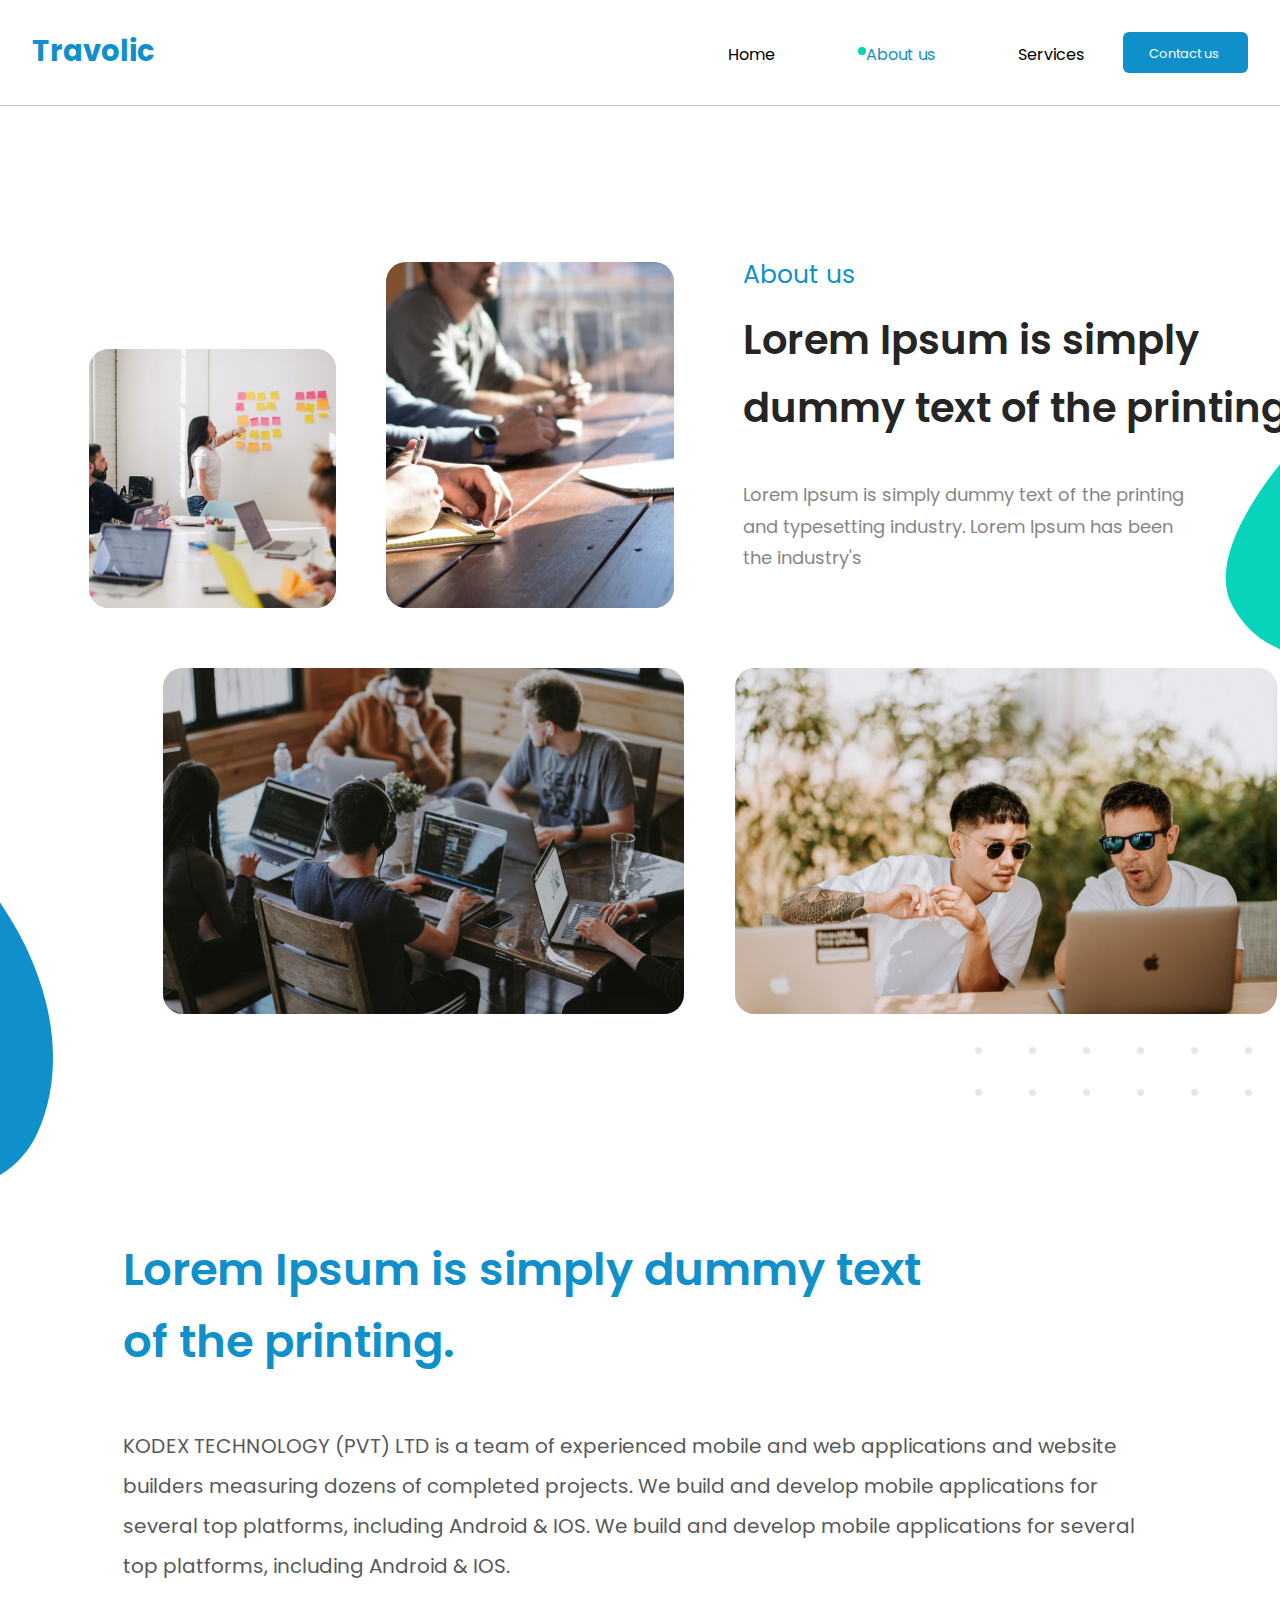
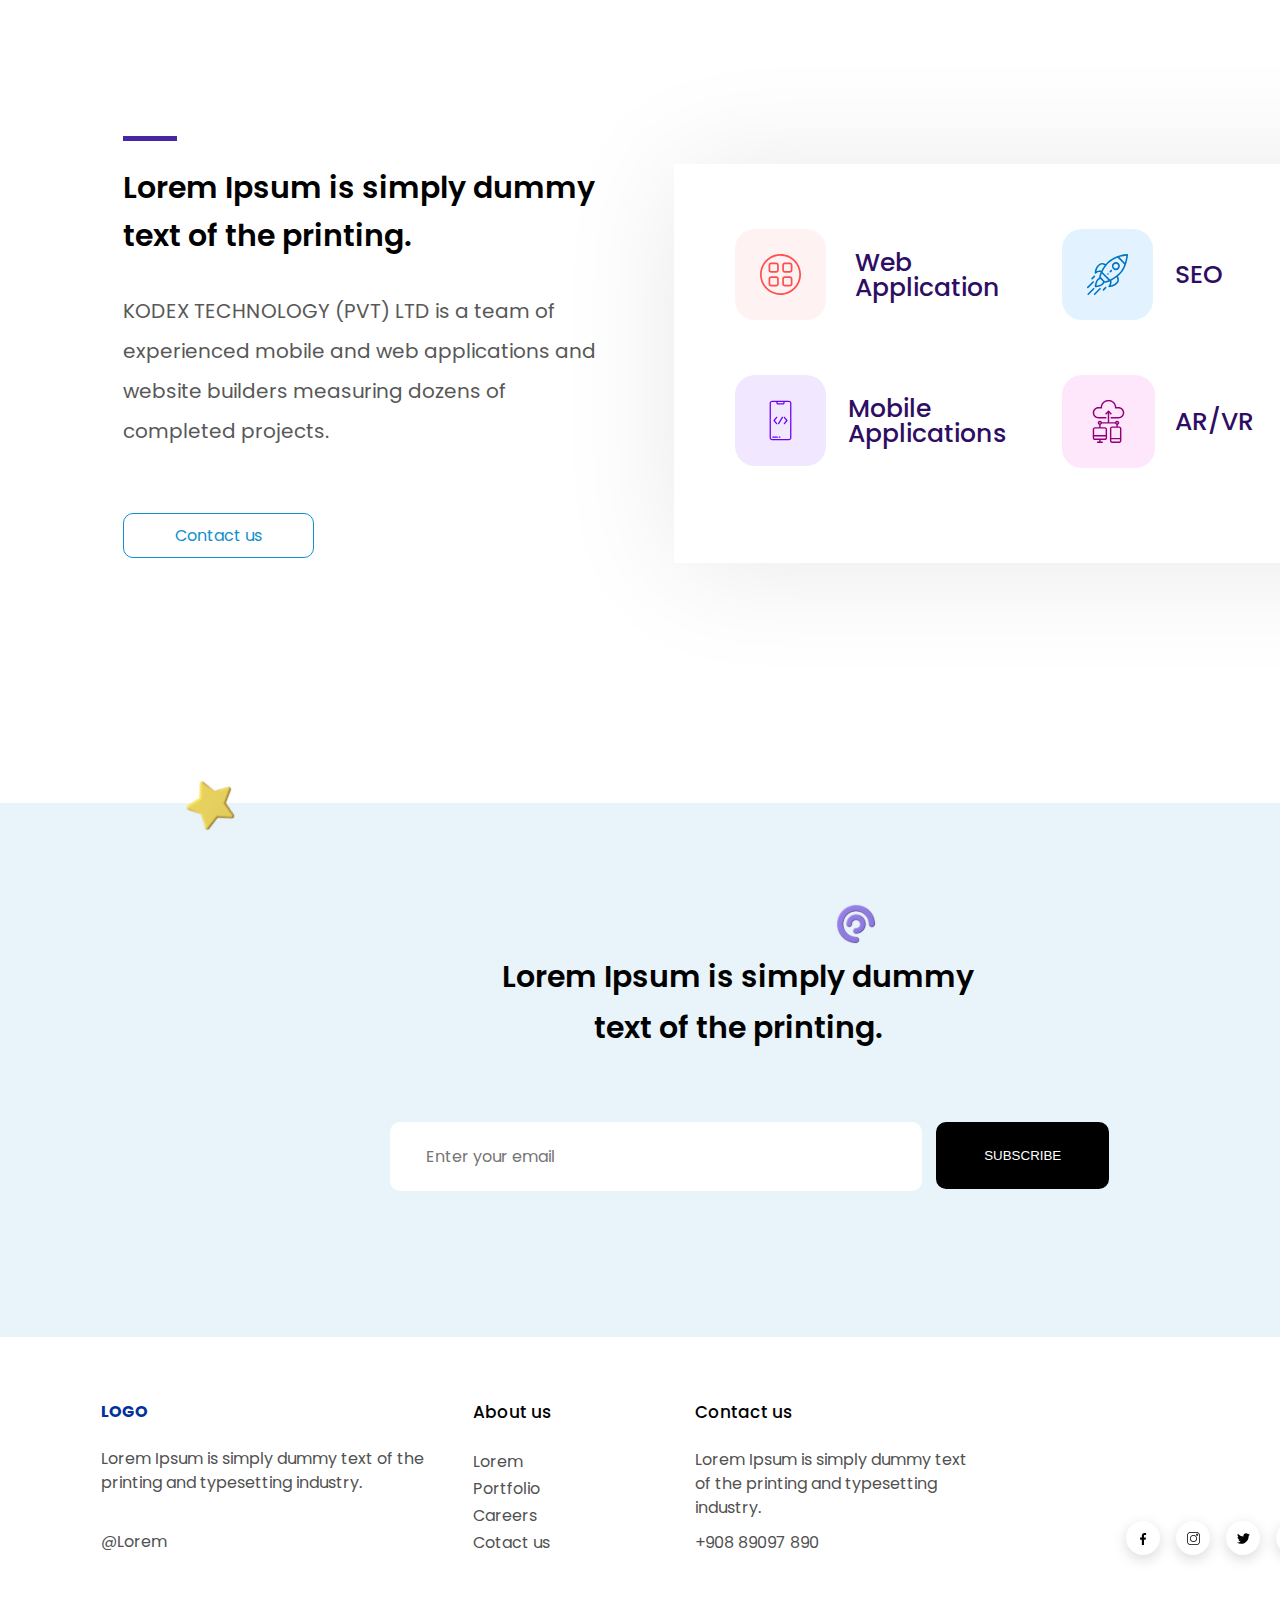
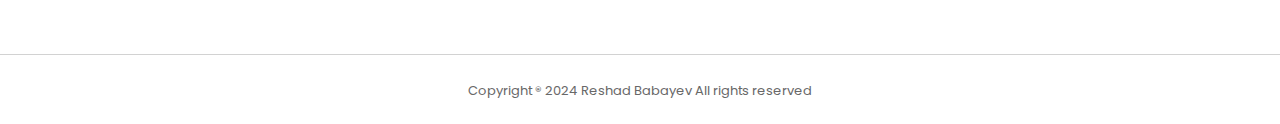
<file: about.html>
<!DOCTYPE html>
<html lang="en">
  <head>
    <meta charset="UTF-8" />
    <meta name="viewport" content="width=device-width, initial-scale=1.0" />
    <link rel="stylesheet" href="./assets/css/reset.css">
    <link rel="stylesheet" href="./assets/css/root.css">
    <link
      href="https://fonts.googleapis.com/css2?family=Poppins:ital,wght@0,100;0,200;0,300;0,400;0,500;0,600;0,700;0,800;0,900;1,100;1,200;1,300;1,400;1,500;1,600;1,700;1,800;1,900&display=swap"
      rel="stylesheet"
    />
    <link rel="stylesheet" href="./assets/css/aboutus.css">
    <title>About us</title>
  </head>
  <body>
    <header>
        <nav class="nav_bar">         
            <h1>Travolic</h1>  
            <ul class="nav_list">
                <li><a href="./index.html">Home</a></li>
                <li><a class="active" href="./about.html">About us</a></li>
                <li><a href="./services.html">Services</a></li>
            </ul>            
            <a class="contact" href="./contact.html">Contact us</a>             
       </nav>
    </header>

    <main>
        <section>
            <div class="container_1">
          <div>
                <img src="./images2/img1.svg" alt="">
                <img src="./images2/img2.svg" alt="">
            </div>
            <div>
                <h2>About us</h2>
                <h3>Lorem Ipsum is simply dummy text of the printing. </h3>
                <h4>Lorem Ipsum is simply dummy text of the printing and typesetting industry. Lorem Ipsum has been the industry's</h4>
            </div>
            </div>
            <div class="container_2">
              <img src="./images2/img3.svg" alt="">
              <img src="./images2/img4.svg" alt="">
            </div>
            <div class="position">
              <img src="./images2/frame.svg" alt="">
              <img src="./images2/vectorleft.svg" alt="">
              <img src="./images2/vectorright.svg" alt="">
            </div>
        </section>

        <section class="section_2">
          <h5>Lorem Ipsum is simply dummy text of the printing. </h5>
          <h6>KODEX TECHNOLOGY (PVT) LTD is a team of experienced mobile and web applications and website builders measuring dozens of completed projects. We build and develop mobile applications for several top platforms, including Android  & IOS. We build and develop mobile applications for several top platforms, including Android  & IOS. </h6>
        </section>

        <section class="section_3">
          <div class="line_container">
           <p>Lorem Ipsum is simply dummy text of the printing. </p>
           <p>KODEX TECHNOLOGY (PVT) LTD is a team of experienced mobile and web applications and website builders measuring dozens of completed projects.</p>
           <button>Contact us</button>
           <img class="line" src="./images2/section3/line.svg" alt="">
          </div>
          <div class="applications">
            <div class="apps_left">
            <div>
              <img style="background-color: #FFF2F2;" src="./images2/section3/app.svg" alt="">
              <p>Web Application</p>
            </div>

            <div>
              <img style="background-color: #F1E8FF; padding: 25px 34px;" src="./images2/section3/mobileapp.svg" alt="">
              <p>Mobile Applications</p>
            </div>
            </div>

            <div class="apps_right">
            <div>
              <img style="background-color: #E2F3FF;" src="./images2/section3/startup.svg" alt="">
              <p>SEO</p>
            </div>

            <div>
              <img style="background-color: #FFE7FB;" src="./images2/section3/cloud.svg" alt="">
              <p>AR/VR</p>
            </div>
            </div>
          </div>
        </section>

        <section class="section_4">
           
          <div class="textarea">
           <div>
               <p>Lorem Ipsum is simply dummy text of the printing. </p>
           </div>
           <div class="flex">
               
               <input placeholder="Enter your email" type="text">
               <button>SUBSCRIBE</button>

           </div>
       </div>
       <div class="star_pai">
           <img src="./images/section_9/star.svg" alt="">
           <img src="./images/section_9/pai_chart.svg" alt="">
       </div>
       </section>

    </main>

    <footer>
      <section class="section_5">

        <div class="last_text">
            <div class="cover1">
                <p>LOGO</p>
                <p>Lorem Ipsum is simply dummy text of the printing and typesetting industry. </p>
                <p>@Lorem</p>
            </div>
            <div class="cover2">
                <p>About us</p>
                <ul>
                    <li>Lorem</li>
                    <li>Portfolio</li>
                    <li>Careers</li>
                    <li>Cotact us</li>
                </ul>
            </div>
            <div class="cover3">
                <p>Contact us</p>
                <p>Lorem Ipsum is simply dummy text of the printing and typesetting industry. </p>
                <p>+908 89097 890</p>
            </div>
            <div class="logos">
                 <div class="socials">
                    <img src="./images/section_10/face.svg" alt="">
                </div>
                <div class="socials">   
                <img src="./images/section_10/insta.svg" alt="">
            </div>
            <div class="socials">
                    <img src="./images/section_10/twit.svg" alt="">
                </div>
                <div class="socials">
                    <img src="./images/section_10/link.svg" alt="">
                </div>
                </div>
            </div>
        </div>

    </section>

    <section class="copyright">
        <p>Copyright ® 2024 Reshad Babayev All rights reserved</p>
    </section>

    </footer>

  </body>
</html>
</file>
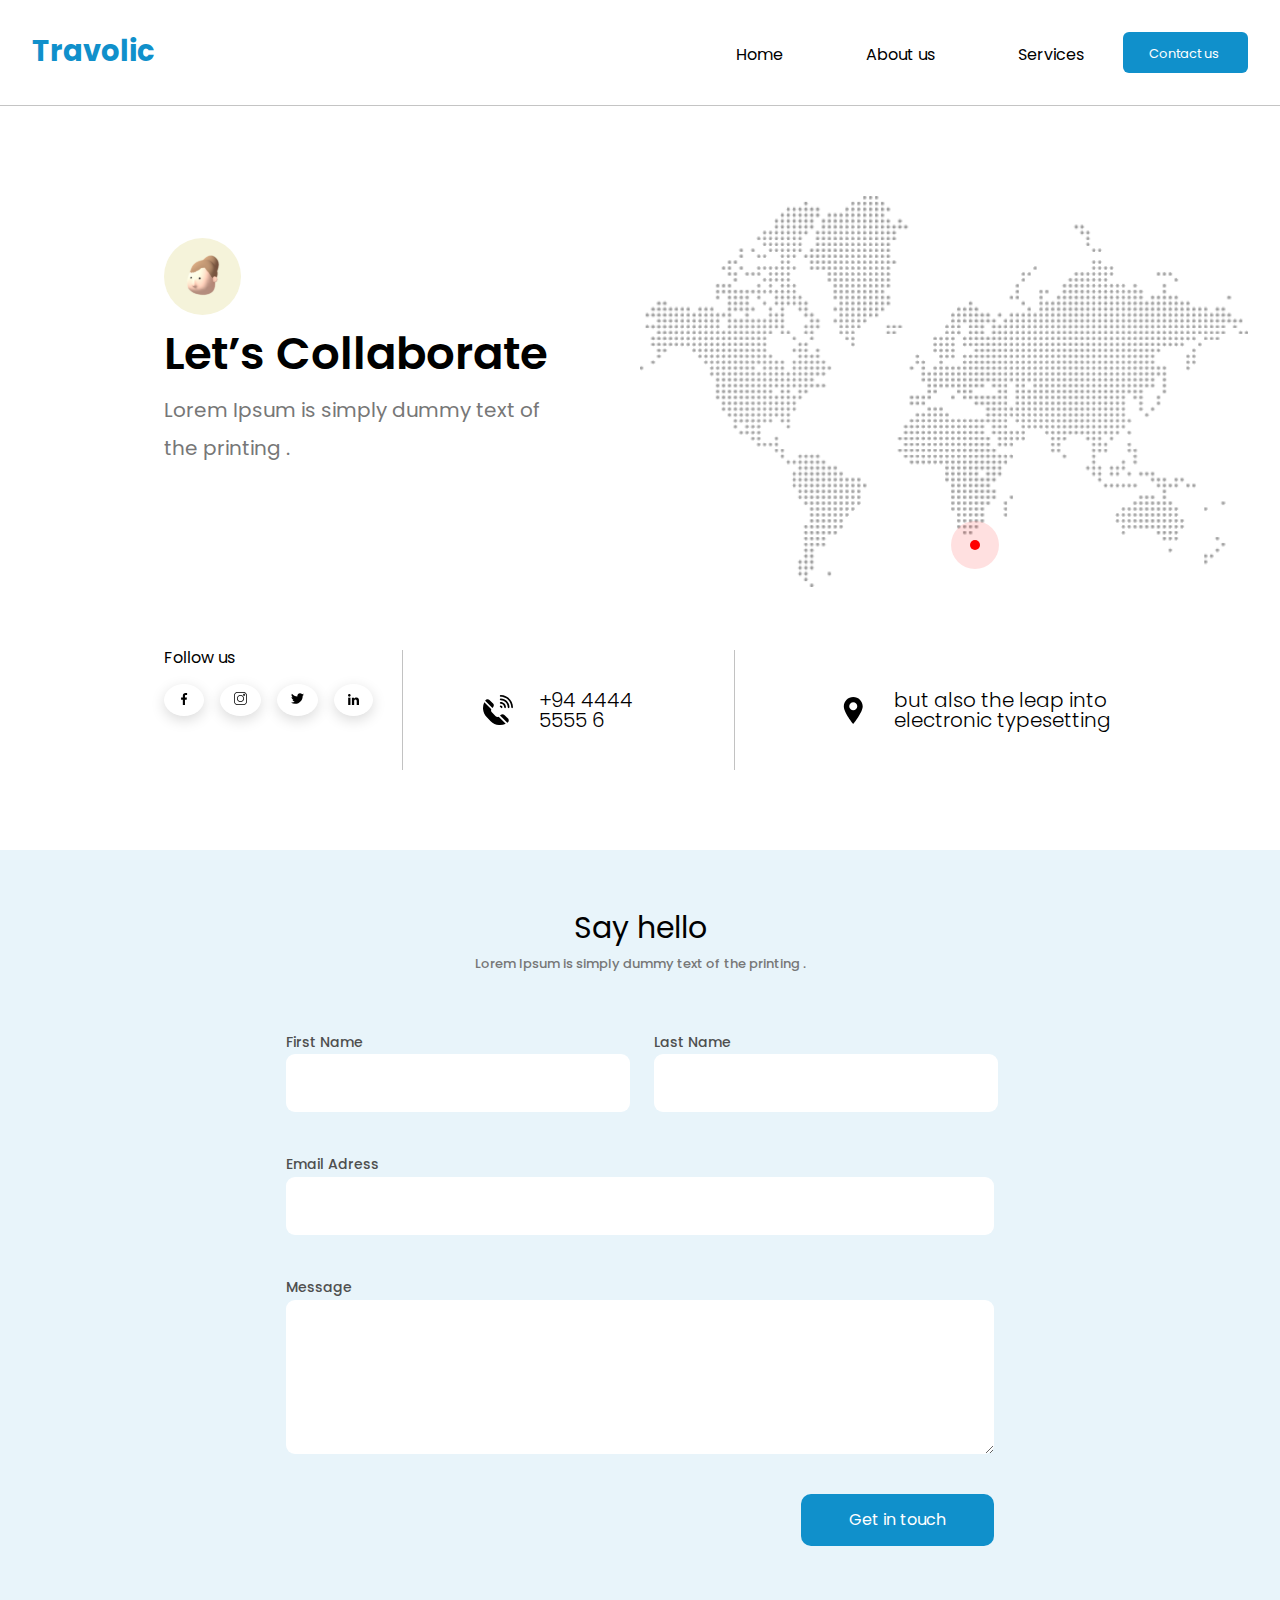
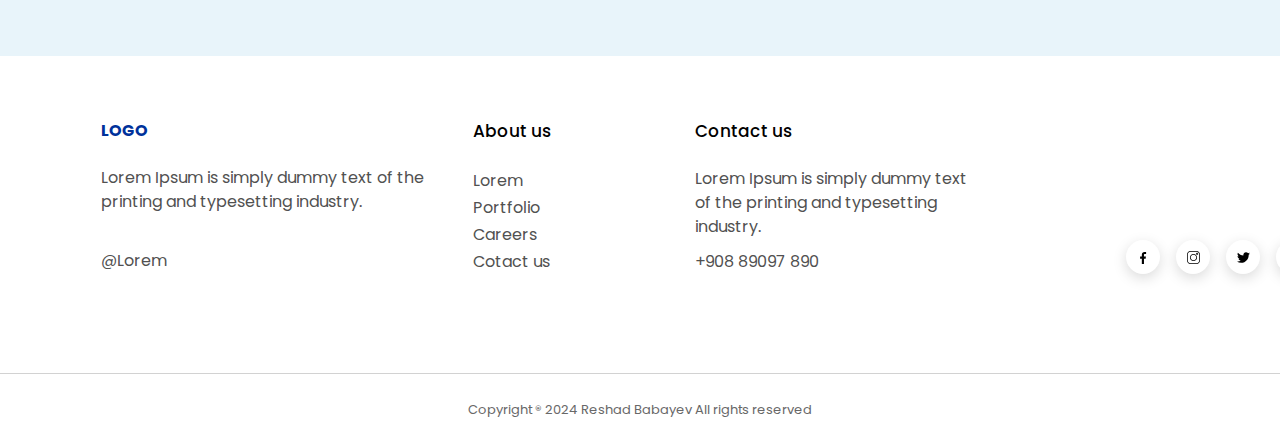
<file: contact.html>
<!DOCTYPE html>
<html lang="en">
<head>
    <meta charset="UTF-8">
    <meta name="viewport" content="width=device-width, initial-scale=1.0">
    <link rel="stylesheet" href="./assets/css/reset.css">
    <link rel="stylesheet" href="./assets/css/root.css">
    <link
    href="https://fonts.googleapis.com/css2?family=Poppins:ital,wght@0,100;0,200;0,300;0,400;0,500;0,600;0,700;0,800;0,900;1,100;1,200;1,300;1,400;1,500;1,600;1,700;1,800;1,900&display=swap"
    rel="stylesheet"
  />
  <link rel="stylesheet" href="./assets/css/contact.css">
    <title>Contact us</title>
</head>
<body>
    <header>
        <nav class="nav_bar">         
            <h1>Travolic</h1>  
            <ul class="nav_list">
                <li><a href="./index.html">Home</a></li>
                <li><a href="./about.html">About us</a></li>
                <li><a href="./services.html">Services</a></li>
            </ul>            
            <a class="contact" href="./contact.html">Contact us</a>             
       </nav>
    </header>
    <main>
        <section class="hero_section">
            <div class="hero_left">
              <img src="./images4/beverly.svg" alt="beverly" />
              <h2>Let’s Collaborate</h2>
              <p>Lorem Ipsum is simply dummy text of the printing .</p>
            </div>
            <div class="hero_right">
              <img src="./images4/map.svg" alt="map" />
            </div>
          </section>
    
          <section class="info_section">
            <div class="info_social">
              <p>Follow us</p>
    
              <div class="socials">
                <div class="socialDiv">
                  <img src="./images4/face1.svg" alt="facebook" />
                </div>
    
                <div class="socialDiv">
                  <img src="./images4/insta1.svg" alt="instagram" />
                </div>
    
                <div class="socialDiv">
                  <img src="./images4/twit1.svg" alt="twitter" />
                </div>
    
                <div class="socialDiv">
                  <img src="./images4/link1.svg" alt="linkedin" />
                </div>
              </div>
            </div>
    
            <div class="info_phone">
              <img src="./images4/phoe.svg" alt="phoneIcon" />
              <p>+94 4444 5555 6</p>
            </div>
    
            <div class="info_location">
              <img src="./images4/gps.svg" alt="gpsIcon" />
              <p>but also the leap into electronic typesetting</p>
            </div>
          </section>
    
          <section class="form_section">
            <div class="form_title">
              <h3>Say hello</h3>
              <p>Lorem Ipsum is simply dummy text of the printing .</p>
            </div>
    
            <form class="form_contact">
              <div class="form_first">
                <div>
                  <label for="">First Name</label>
                  <input type="text" />
                </div>
                <div>
                  <label for="">Last Name</label>
                  <input type="text" />
                </div>
              </div>
    
              <div class="form_second">
                <label for="">Email Adress</label>
                <input type="email" />
              </div>
    
              <div class="form_third">
                <label for="">Message</label>
                <textarea name="" rows="10" id=""></textarea>
              </div>
              <button>Get in touch</button>
            </form>
          </section>
             </main>
    <footer>
        <section class="section_1">

            <div class="last_text">
                <div class="cover1">
                    <p>LOGO</p>
                    <p>Lorem Ipsum is simply dummy text of the printing and typesetting industry. </p>
                    <p>@Lorem</p>
                </div>
                <div class="cover2">
                    <p>About us</p>
                    <ul>
                        <li>Lorem</li>
                        <li>Portfolio</li>
                        <li>Careers</li>
                        <li>Cotact us</li>
                    </ul>
                </div>
                <div class="cover3">
                    <p>Contact us</p>
                    <p>Lorem Ipsum is simply dummy text of the printing and typesetting industry. </p>
                    <p>+908 89097 890</p>
                </div>
                <div class="logos">
                     <div class="social">
                        <img src="./images/section_10/face.svg" alt="">
                    </div>
                    <div class="social">   
                    <img src="./images/section_10/insta.svg" alt="">
                </div>
                <div class="social">
                        <img src="./images/section_10/twit.svg" alt="">
                    </div>
                    <div class="social">
                        <img src="./images/section_10/link.svg" alt="">
                    </div>
                    </div>
                </div>
            </div>

        </section>

        <section class="copyright">
            <p>Copyright ® 2024 Reshad Babayev All rights reserved</p>
        </section>

    </footer>
</body>
</html>
</file>
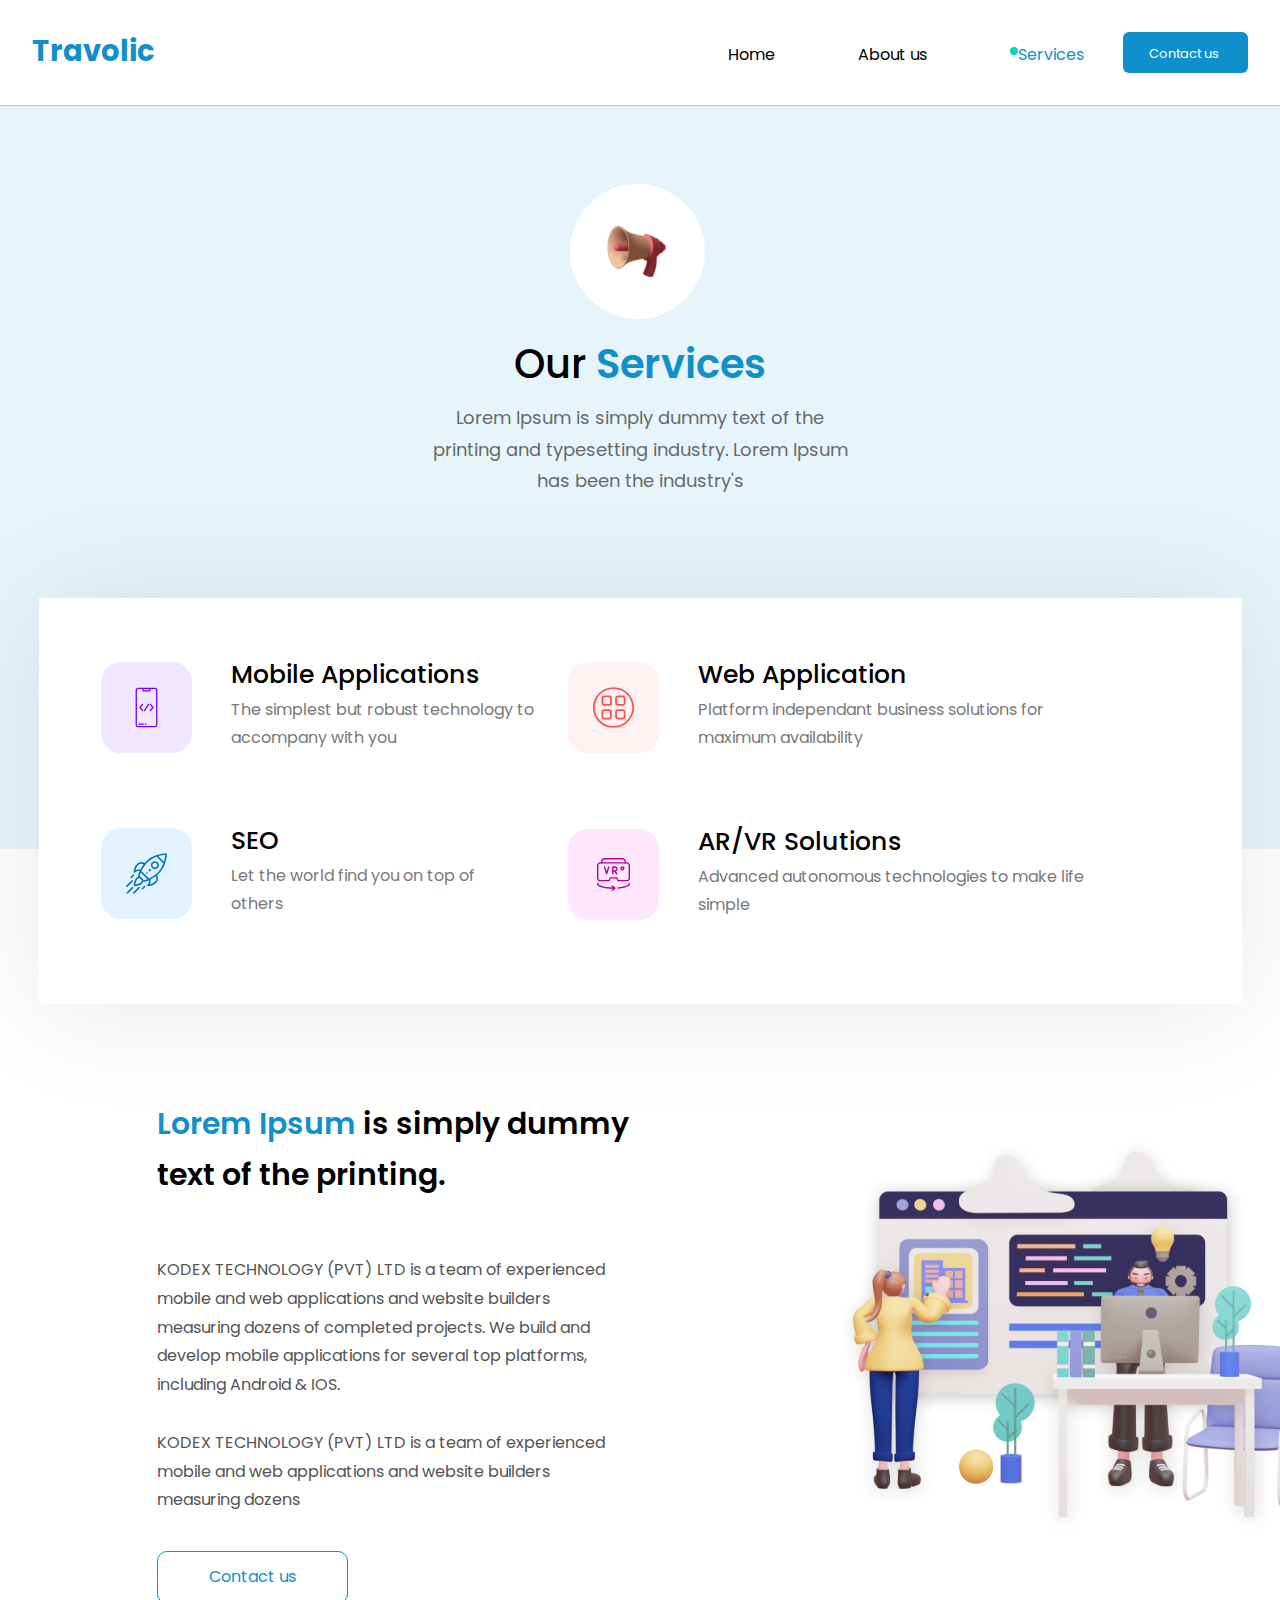
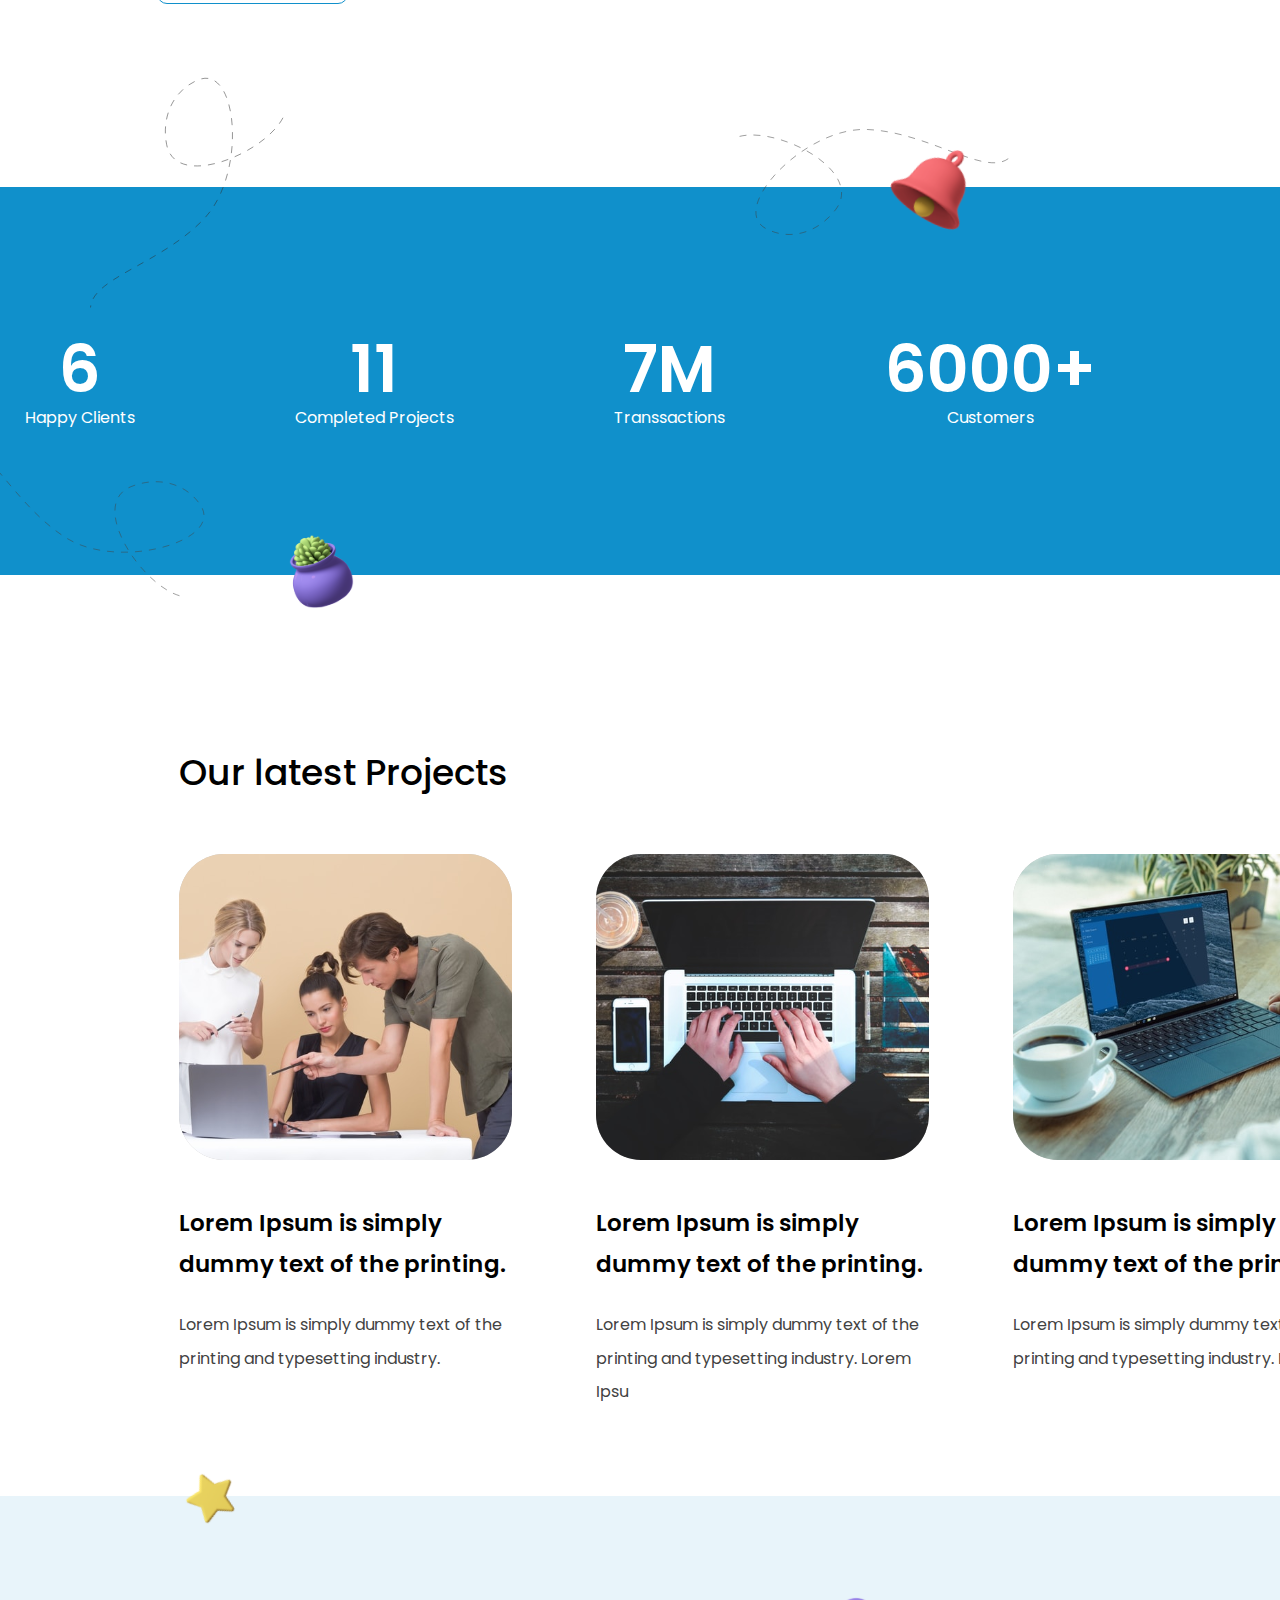
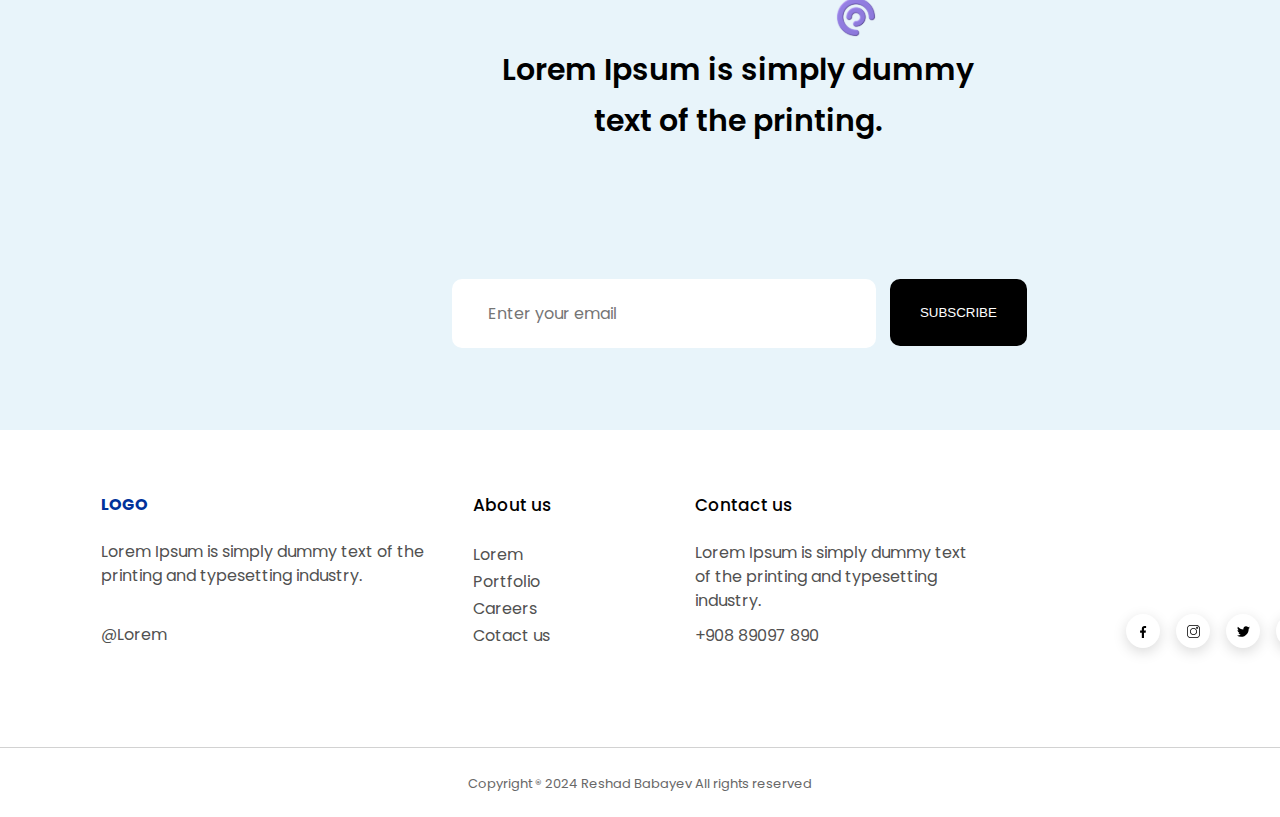
<file: services.html>
<!DOCTYPE html>
<html lang="en">
<head>
    <meta charset="UTF-8">
    <meta name="viewport" content="width=device-width, initial-scale=1.0">
    <link rel="stylesheet" href="./assets/css/reset.css">
    <link rel="stylesheet" href="./assets/css/root.css">
    <link
    href="https://fonts.googleapis.com/css2?family=Poppins:ital,wght@0,100;0,200;0,300;0,400;0,500;0,600;0,700;0,800;0,900;1,100;1,200;1,300;1,400;1,500;1,600;1,700;1,800;1,900&display=swap"
    rel="stylesheet"
  />
  <link rel="stylesheet" href="./assets/css/services.css">
    <title>Services</title>
</head>
<body>
    <header>
        <header>
            <nav class="nav_bar">         
                 <h1>Travolic</h1>  
                 <ul class="nav_list">
                     <li><a href="./index.html">Home</a></li>
                     <li><a href="./about.html">About us</a></li>
                     <li><a class="active" href="./services.html">Services</a></li>
                 </ul>            
                 <a class="contact" href="./contact.html">Contact us</a>             
            </nav>
    </header>
    <main>
        <section class="hero_section">
            <div class="speaker">
                <img src="./images3/speaker.svg" alt="">
                <h2>Our <span>Services</span></h2>
                <p>Lorem Ipsum is simply dummy text of the printing and typesetting industry. Lorem Ipsum has been the industry's</p>
            </div>
            <div class="applications">
                <div class="flex">
                    <div>
                    <div class="box_1">
                        <img src="./images3/section1/mobapp.svg" alt="">
                        <ul class="ul">
                            <li>Mobile Applications</li>
                            <li style="width: 323px;">The simplest but robust technology to accompany with you</li>
                        </ul>
                    </div>

                    <div class="box_2">
                        <img src="./images3/section1/seo.svg" alt="">
                        <ul class="ul">
                            <li>SEO</li>
                            <li style="width: 283px;">Let the world find you on top of others
                            </li>
                        </ul>
                    </div>
                    </div>

                    <div>
                        <div class="box_3">
                            <img src="./images3/section1/webapp.svg" alt="">
                            <ul class="ul">
                                <li>Web Application</li>
                                <li style="width: 350px;">Platform independant business solutions for maximum availability</li>
                            </ul>
                        </div>
    
                        <div class="box_4">
                            <img src="./images3/section1/solutions.svg" alt="">
                            <ul class="ul">
                                <li>AR/VR Solutions</li>
                                <li style="width: 386px;">Advanced autonomous technologies to make life simple</li>
                            </ul>
                        </div>
                        </div>

                </div>
            </div>
        </section>

        <section class="section_2">
            <div class="text_box">
                <h3><span style="color: #1090CB;">Lorem Ipsum</span> is simply dummy text of the printing. </h3>
                <p>KODEX TECHNOLOGY (PVT) LTD is a team of experienced mobile and web applications and website builders measuring dozens of completed projects. We build and develop mobile applications for several top platforms, including Android  & IOS. 
                    <br><br>KODEX TECHNOLOGY (PVT) LTD is a team of experienced mobile and web applications and website builders measuring dozens </p>
                <button>Contact us</button>
            </div>
            <div class="image">
                <img width="780px" src="./images3/section2/3d.svg" alt="">
            </div>
        </section>

        <section class="section_3">
            
                <ul>
                    <li>6</li>
                    <li>Happy Clients</li>
                </ul>
                <ul>
                    <li>11</li>
                    <li>Completed Projects</li>
                </ul>
                <ul>
                    <li>7M</li>
                    <li>Transsactions</li>
                </ul>
                <ul>
                    <li>6000+</li>
                    <li>Customers</li>
                </ul>

                <div class="position">
                    <img src="./images3/section3/up.svg" alt="">
                    <img src="./images3/section3/down.svg" alt="">
                    <img src="./images3/section3/topright.svg" alt="">
                    <img src="./images3/section3/bell.svg" alt="">
                    <img src="./images3/section3/pot.svg" alt="">
                </div>
            
        </section>

        <section class="section_4">
            <h4>Our latest Projects</h4>
            <div class="lcr">
                <div>
                    <img src="./images3/section4/left.svg" alt="">
                    <ul>
                        <li>Lorem Ipsum is simply dummy text of the printing.</li>
                        <li>Lorem Ipsum is simply dummy text of the printing and typesetting industry. </li>
                    </ul>
                </div>
                <div>
                    <img src="./images3/section4/center.svg" alt="">
                    <ul>
                        <li>Lorem Ipsum is simply dummy text of the printing.</li>
                        <li>Lorem Ipsum is simply dummy text of the printing and typesetting industry. Lorem Ipsu</li>
                    </ul>
                </div>
                <div>
                    <img src="./images3/section4/right.svg" alt="">
                    <ul>
                        <li>Lorem Ipsum is simply dummy text of the printing.</li>
                        <li>Lorem Ipsum is simply dummy text of the printing and typesetting industry. Lorem </li>
                    </ul>
                </div>
            </div>
        </section>
        <section class="section_5">
           
            <div class="textarea">
             <div>
                 <p>Lorem Ipsum is simply dummy text of the printing. </p>
             </div>
             <div class="flex">
                 
                 <input placeholder="Enter your email" type="text">
                 <button>SUBSCRIBE</button>
  
             </div>
         </div>
         <div class="star_pai">
             <img src="./images/section_9/star.svg" alt="">
             <img src="./images/section_9/pai_chart.svg" alt="">
         </div>
         </section>

    </main>
    <footer>
        <section class="section_6">

            <div class="last_text">
                <div class="cover1">
                    <p>LOGO</p>
                    <p>Lorem Ipsum is simply dummy text of the printing and typesetting industry. </p>
                    <p>@Lorem</p>
                </div>
                <div class="cover2">
                    <p>About us</p>
                    <ul>
                        <li>Lorem</li>
                        <li>Portfolio</li>
                        <li>Careers</li>
                        <li>Cotact us</li>
                    </ul>
                </div>
                <div class="cover3">
                    <p>Contact us</p>
                    <p>Lorem Ipsum is simply dummy text of the printing and typesetting industry. </p>
                    <p>+908 89097 890</p>
                </div>
                <div class="logos">
                     <div class="socials">
                        <img src="./images/section_10/face.svg" alt="">
                    </div>
                    <div class="socials">   
                    <img src="./images/section_10/insta.svg" alt="">
                </div>
                <div class="socials">
                        <img src="./images/section_10/twit.svg" alt="">
                    </div>
                    <div class="socials">
                        <img src="./images/section_10/link.svg" alt="">
                    </div>
                    </div>
                </div>
            </div>
    
        </section>
    
        <section class="copyright">
            <p>Copyright ® 2024 Reshad Babayev All rights reserved</p>
        </section>
    
    </footer>
    
</body>
</html>
</file>
<file: assets/css/root.css>
:root {
    --fontFamily: Poppins, sans-serif;
    --fontColor: #1090CB;
    
}
</file>
<file: assets/css/aboutus.css>
* {
  /* width */
  ::-webkit-scrollbar {
    width: 15px;
  }

  /* Track */
  ::-webkit-scrollbar-track {
    background: #f1f1f1;
  }

  /* Handle */
  ::-webkit-scrollbar-thumb {
    background: #1090cb;
  }

  text-decoration: none;
}

.nav_bar {
  display: flex;
  justify-content: space-between;
  padding: 32px;
  border-bottom: 0.7px solid #c4c4c4;
}

.nav_bar ul {
  display: flex;
  gap: 83px;
  width: 890px;
  justify-content: end;
  margin-top: 15px;
}

.nav_bar h1 {
  font-size: 29px;
  font-weight: 700;
  font-family: Poppins, sans-serif;
  color: #1090cb;
  margin-top: 5px;
}

.nav_bar ul a {
  text-decoration: none;
  color: #000;
  font-family: var(--fontFamily);
  font-size: 16px;
  font-weight: 400;
}

.active {
  color: #1090cb !important;
  display: flex;
}

.active::before {
  content: "";
  width: 8px;
  height: 8px;
  border-radius: 50%;
  background-color: #08d3bb;
}

.contact {
  text-decoration: none;
  background-color: var(--fontColor);
  border: none;
  width: 125px;
  height: 41px;
  border-radius: 6px;
  padding: 15px 26px;
  color: #fff;
  font-size: 13px;
  font-weight: 400;
  font-family: var(--fontFamily);
  transition: all 0.3s;
}

.contact:hover {
  transform: scale(0.9);
}

/*! section_1 */

.container_1 {
  display: flex;
  gap: 69px;
  padding: 156px 132px 60px 89px;
}

.container_1 :nth-child(1) {
  display: flex;
  align-items: flex-end;
  gap: 50px;
}

.container_1 h2 {
  color: #1090cb;
  font-family: Poppins, sans-serif;
  font-weight: 400;
  font-size: 25px;
}

.container_1 h3 {
  width: 565px;
  color: #252525;
  font-family: Poppins, sans-serif;
  font-weight: 600;
  font-size: 40px;
  line-height: 68px;
  margin-top: 19px;
  margin-bottom: 37px;
}

.container_1 h4 {
  width: 463px;
  color: #868686;
  font-family: Poppins, sans-serif;
  font-weight: 400;
  font-size: 18px;
  line-height: 31.5px;
}

.container_2 {
  display: flex;
  gap: 51px;
  padding: 0px 163px 220px;
  position: relative;
}

.position :nth-child(1) {
  position: absolute;
  top: 795px;
  left: 975px;
  z-index: -1;
}

.position :nth-child(2) {
  position: absolute;
  top: 664px;
}

.position :nth-child(3) {
  position: absolute;
  top: 259px;
  right: 0px;
}

/** section_2 */

.section_2 {
  display: flex;
  flex-direction: column;
  gap: 48px;
  padding: 0px 303px 178px 123px;
}

.section_2 h5 {
  width: 807px;
  font-family: Poppins, sans-serif;
  font-weight: 600;
  font-size: 45px;
  line-height: 72px;
  color: #1090cb;
}

.section_2 h6 {
  width: 1014px;
  font-family: Poppins, sans-serif;
  font-weight: 400;
  font-size: 20px;
  line-height: 40px;
  color: #585858;
}

/*^ section_3 */

.section_3 {
  display: flex;
  gap: 52px;
  padding: 0px 0px 153px 123px;
  position: relative;
}

.line_container :nth-child(1) {
  width: 499px;
  font-family: Poppins, sans-serif;
  font-weight: 600;
  font-size: 30px;
  line-height: 48px;
}

.line_container :nth-child(2) {
  width: 487px;
  font-family: Poppins, sans-serif;
  font-weight: 400;
  font-size: 20px;
  line-height: 40px;
  color: #585858;
  margin-top: 31px;
  margin-bottom: 62px;
}

.line_container button {
  background-color: #fff;
  border: 1px solid #1090cb;
  border-radius: 10px;
  padding: 9px 51px;
  color: #1090cb;
  font-size: 16px;
  font-weight: 400;
  font-family: Poppins, sans-serif;
}

.applications {
  display: flex;
  box-shadow: 0px 4px 114px 0px #00000017;
  padding: 65px 177px 95px 61px;

  gap: 56px;
}

.applications p {
  color: #2e0d64;
  font-size: 25px;
  font-weight: 500;
  font-family: Poppins, sans-serif;
}

.apps_left :nth-child(1) {
  display: flex;
  align-items: center;
  gap: 29px;
}
.apps_left :nth-child(2) {
  display: flex;
  align-items: center;
  gap: 22px;
}

.apps_right :nth-child(1) {
  display: flex;
  align-items: center;
  gap: 22px;
}
.apps_right :nth-child(2) {
  display: flex;
  align-items: center;
  gap: 20px;
}

.applications img {
  padding: 25px;
  border-radius: 20px;
}

.apps_left {
  display: flex;
  flex-direction: column;
  gap: 55px;
}

.apps_right {
  display: flex;
  flex-direction: column;
  gap: 55px;
}

.line {
  position: absolute;
  left: 123px;
  top: -28px;
}

/** section_4 */

.section_4 {
  width: 100%;
  height: 534px;
  margin-top: 87px;
  background-color: #e8f4fa;
  position: relative;
}

.section_4 p {
  font-size: 30px;
  font-family: Poppins, sans-serif;
  font-weight: 600;
  text-align: center;
  width: 516px;
  height: 91px;
  line-height: 51px;
  margin-left: 90px;
}
.section_4 input {
  width: 496px;
  height: 67px;
  border: none;
  border-radius: 10px;
  font-size: 16px;
  font-family: Poppins, sans-serif;
  font-weight: 400;
  padding-left: 36px;
}

.section_4 button {
  background-color: #000;
  border-radius: 10px;
  width: 173px;
  height: 67px;
  color: #fff;
  cursor: pointer;
  border: none;
}

.flex {
  display: flex;
  gap: 14px;
}

.textarea {
  width: 719px;
  height: 238px;
  margin-left: 390px;
  display: flex;
  flex-direction: column;
  gap: 80px;
  padding-top: 148px;
}

.star_pai :nth-child(1) {
  position: absolute;
  left: 167px;
  bottom: 490.4px;
}

.star_pai :nth-child(2) {
  position: absolute;
  right: 397px;
  bottom: 386px;
}

/** section_5 */

.section_5 {
  width: 100%;
  height: 168px;
  margin-top: 67px;
}

.last_text {
  display: flex;
  width: 1219px;
  height: 161px;
  margin-left: 101px;
}

.cover1 :nth-child(1) {
  font-size: 16px;
  font-family: Poppins, sans-serif;
  font-weight: 700;
  color: #00329b;
  margin-bottom: 27px;
}

.cover1 :nth-child(2) {
  width: 372px;
  height: 58px;
  font-size: 16px;
  font-family: Poppins, sans-serif;
  font-weight: 400;
  line-height: 24px;
  color: #515151;
  margin-bottom: 25px;
}

.cover1 :nth-child(3) {
  font-size: 16px;
  font-family: Poppins, sans-serif;
  font-weight: 400;
  line-height: 24px;
  color: #515151;
}

.cover2 {
  margin: 0px 144px 0px 0px;
}

.cover2 p {
  font-size: 17px;
  font-family: Poppins, sans-serif;
  font-weight: 500;
  margin-bottom: 27px;
}

.cover2 ul {
  font-size: 16px;
  font-family: Poppins, sans-serif;
  font-weight: 400;
  color: #515151;
  line-height: 27px;
}

.cover3 :nth-child(1) {
  font-size: 17px;
  font-family: Poppins, sans-serif;
  font-weight: 500;
  margin-bottom: 27px;
}

.cover3 :nth-child(2) {
  width: 282px;
  height: 76px;
  font-size: 16px;
  font-family: Poppins, sans-serif;
  font-weight: 400;
  line-height: 24px;
  color: #515151;
  margin-bottom: 11px;
}

.cover3 :nth-child(3) {
  font-size: 16px;
  font-family: Poppins, sans-serif;
  font-weight: 400;
  color: #515151;
}

.logos {
  display: flex;
  gap: 16px;
  margin: 117px 0px 63px 149px;
}

.socials {
  background-color: #fff;
  box-shadow: 0px 4px 14px 0px #00000026;
  padding: 11px;
  border-radius: 99%;
  width: 34px;
  height: 34px;
  padding: 11px;
}

.copyright {
  font-size: 13px;
  font-family: Poppins, sans-serif;
  font-weight: 400;
  color: #686868;
  margin-top: 82px;
  padding-bottom: 27px;
  text-align: center;
  border-top: 0.8px solid #d2d2d2;
  padding-top: 29px;
}
</file>
<file: assets/css/contact.css>
* {
  /* width */
  ::-webkit-scrollbar {
    width: 15px;
  }

  /* Track */
  ::-webkit-scrollbar-track {
    background: #f1f1f1;
  }

  /* Handle */
  ::-webkit-scrollbar-thumb {
    background: #1090cb;
  }
}

.nav_bar {
  display: flex;
  justify-content: space-between;
  padding: 32px;
  border-bottom: 0.7px solid #c4c4c4;
}

.nav_bar ul {
  display: flex;
  gap: 83px;
  width: 890px;
  justify-content: end;
  margin-top: 15px;
}

.nav_bar h1 {
  font-size: 29px;
  font-weight: 700;
  font-family: Poppins, sans-serif;
  color: #1090cb;
  margin-top: 5px;
}

.nav_bar ul a {
  text-decoration: none;
  color: #000;
  font-family: var(--fontFamily);
  font-size: 16px;
  font-weight: 400;
}

.contact {
  text-decoration: none;
  background-color: var(--fontColor);
  border: none;
  width: 125px;
  height: 41px;
  border-radius: 6px;
  padding: 15px 26px;
  color: #fff;
  font-size: 13px;
  font-weight: 400;
  font-family: var(--fontFamily);
  transition: all 0.3s;
}

.contact:hover {
  transform: scale(0.9);
}

/* Main */

.hero_section {
  padding: 90px 164px 60px;
  display: flex;
  justify-content: center;
}

.hero_left {
  width: 50%;
  padding: 42px 0px;
  display: flex;
  flex-direction: column;
  gap: 16px;
}

.hero_left img {
  width: 77px;
  height: 77px;
}

.hero_left h2 {
  font-size: 45px;
  font-weight: 600;
  font-family: var(--fontFamily);
}

.hero_left p {
  font-size: 20px;
  font-weight: 400;
  font-family: var(--fontFamily);
  color: #777;
  width: 80%;
  line-height: 37.9px;
}

.hero_right {
  width: 50%;
}

/*^ info section */

.info_section {
  display: flex;
  justify-content: center;
  padding: 0px 164px;
}

.info_social {
  display: flex;
  flex-direction: column;
  gap: 18px;
  width: 25%;
}

.info_social p {
  font-size: 16px;
  font-weight: 400;
  font-family: var(--fontFamily);
}

.socials {
  display: flex;
  gap: 16px;
}

.socialDiv {
  background-color: #fff;
  padding: 8px 14px;
  border-radius: 99%;
  box-shadow: 0px 4px 14px 0px rgba(0, 0, 0, 0.15);
}

.socialDiv img {
  width: 100%;
}

.info_phone {
  border-left: 1px solid #c2c2c2;
  border-right: 1px solid #c2c2c2;
  padding: 40px 80px;
  display: flex;
  justify-content: center;
  align-items: center;
  gap: 26px;
  width: 35%;
}

.info_phone p {
  font-size: 20px;
  font-weight: 300;
  font-family: var(--fontFamily);
}

.info_location {
  padding: 40px 0px 40px 104px;
  display: flex;
  justify-content: center;
  align-items: center;
  gap: 26px;
  width: 40%;
}

.info_location p {
  width: 85%;
  font-size: 20px;
  font-weight: 300;
  font-family: var(--fontFamily);
}

/*^ form section */

.form_section {
  background-color: #e8f4fa;
  display: flex;
  flex-direction: column;
  padding: 50px;
  margin-top: 80px;
}

.form_title {
  text-align: center;
}

.form_title h3 {
  font-size: 30px;
  font-weight: 400;
  line-height: 56.85px;
  font-family: var(--fontFamily);
}

.form_title p {
  font-size: 13px;
  font-weight: 500;
  font-family: var(--fontFamily);
  color: #777;
}

.form_contact {
  display: flex;
  flex-direction: column;
  justify-content: center;
  align-items: center;
  width: 60%;
  margin: 60px auto;
  gap: 40px;
}

.form_contact label {
  font-size: 14px;
  font-family: Poppins, sans-serif;
  font-weight: 500;
  line-height: 24.56px;
  color: #4f4f4f;
}

.form_first {
  display: flex;
  justify-content: center;
  align-items: center;
  width: 100%;
  gap: 28px;
}

.form_first div {
  width: 49%;
}

.form_first div input {
  width: 100%;
  height: 56px;
  border-radius: 9px;
  border: none;
}

.form_second {
  width: 100%;
  display: flex;
  flex-direction: column;
  justify-content: center;
}
.form_second input {
  height: 56px;
  border-radius: 9px;
  border: none;
}

.form_third {
  width: 100%;
  display: flex;
  flex-direction: column;
  justify-content: center;
}

textarea {
  border-radius: 9px;
  border: none;
}

.active {
  color: blue;
}

.form_contact button {
  background-color: #1090cb;
  color: #fff;
  padding: 10px 48px;
  border-radius: 10px;
  font-size: 16px;
  font-weight: 400;
  line-height: 32.69px;
  font-family: var(--fontFamily);
  margin-left: auto;
  border: none;
}

/** section_1 */

.section_1 {
  width: 100%;
  height: 168px;
  margin-top: 67px;
}

.last_text {
  display: flex;
  width: 1219px;
  height: 161px;
  margin-left: 101px;
}

.cover1 :nth-child(1) {
  font-size: 16px;
  font-family: Poppins, sans-serif;
  font-weight: 700;
  color: #00329b;
  margin-bottom: 27px;
}

.cover1 :nth-child(2) {
  width: 372px;
  height: 58px;
  font-size: 16px;
  font-family: Poppins, sans-serif;
  font-weight: 400;
  line-height: 24px;
  color: #515151;
  margin-bottom: 25px;
}

.cover1 :nth-child(3) {
  font-size: 16px;
  font-family: Poppins, sans-serif;
  font-weight: 400;
  line-height: 24px;
  color: #515151;
}

.cover2 {
  margin: 0px 144px 0px 0px;
}

.cover2 p {
  font-size: 17px;
  font-family: Poppins, sans-serif;
  font-weight: 500;
  margin-bottom: 27px;
}

.cover2 ul {
  font-size: 16px;
  font-family: Poppins, sans-serif;
  font-weight: 400;
  color: #515151;
  line-height: 27px;
}

.cover3 :nth-child(1) {
  font-size: 17px;
  font-family: Poppins, sans-serif;
  font-weight: 500;
  margin-bottom: 27px;
}

.cover3 :nth-child(2) {
  width: 282px;
  height: 76px;
  font-size: 16px;
  font-family: Poppins, sans-serif;
  font-weight: 400;
  line-height: 24px;
  color: #515151;
  margin-bottom: 11px;
}

.cover3 :nth-child(3) {
  font-size: 16px;
  font-family: Poppins, sans-serif;
  font-weight: 400;
  color: #515151;
}

.logos {
  display: flex;
  gap: 16px;
  margin: 117px 0px 63px 149px;
}

.social {
  background-color: #fff;
  box-shadow: 0px 4px 14px 0px #00000026;
  padding: 11px;
  border-radius: 99%;
  width: 34px;
  height: 34px;
  padding: 11px;
}

.copyright {
  font-size: 13px;
  font-family: Poppins, sans-serif;
  font-weight: 400;
  color: #686868;
  margin-top: 82px;
  padding-bottom: 27px;
  text-align: center;
  border-top: 0.8px solid #d2d2d2;
  padding-top: 29px;
}
</file>
<file: assets/css/services.css>
* {
  /* width */
  ::-webkit-scrollbar {
    width: 15px;
  }

  /* Track */
  ::-webkit-scrollbar-track {
    background: #f1f1f1;
  }

  /* Handle */
  ::-webkit-scrollbar-thumb {
    background: #1090cb;
  }
}

.nav_bar {
  display: flex;
  justify-content: space-between;
  padding: 32px;
  border-bottom: 0.7px solid #c4c4c4;
}

.nav_bar ul {
  display: flex;
  gap: 83px;
  width: 890px;
  justify-content: end;
  margin-top: 15px;
}

.nav_bar h1 {
  font-size: 29px;
  font-weight: 700;
  font-family: Poppins, sans-serif;
  color: #1090cb;
  margin-top: 5px;
}

.nav_bar ul a {
  text-decoration: none;
  color: #000;
  font-family: var(--fontFamily);
  font-size: 16px;
  font-weight: 400;
}

.active {
  color: #1090cb !important;
  display: flex;
}

.active::before {
  content: "";
  width: 8px;
  height: 8px;
  border-radius: 50%;
  background-color: #08d3bb;
}

.contact {
  text-decoration: none;
  background-color: var(--fontColor);
  border: none;
  width: 125px;
  height: 41px;
  border-radius: 6px;
  padding: 15px 26px;
  color: #fff;
  font-size: 13px;
  font-weight: 400;
  font-family: var(--fontFamily);
  transition: all 0.3s;
}

.contact:hover {
  transform: scale(0.9);
}

/** section_1 */

.hero_section {
  height: 743px;
  background-color: #1090cb1a;
  display: flex;
  flex-direction: column;
  align-items: center;
  gap: 71px;
  margin-bottom: 249px;
}

.speaker {
  width: 440px;
  height: 331px;
  margin-top: 78px;
}

.speaker img {
  margin-left: 150px;
}

.speaker h2 {
  font-size: 40px;
  font-weight: 500;
  font-family: var(--fontFamily);
  margin-top: 22px;
  margin-bottom: 18px;
  text-align: center;
}

.speaker span {
  font-size: 40px;
  font-weight: 600;
  font-family: var(--fontFamily);
  color: #1090cb;
}
.speaker p {
  width: 440px;
  font-size: 18px;
  font-weight: 400;
  font-family: Poppins, sans-serif;
  line-height: 31.5px;
  color: #696969;
  text-align: center;
}

.applications {
  background-color: #fff;
  width: 1203px;
  height: 441px;
  box-shadow: 0px 4px 114px 0px #00000017;
  margin-top: 30px;  
}

.flex {
  display: flex;
  gap: 98px;
  margin: 64px 82px 84px 62px;
}

.box_1 {
  display: flex;
  gap: 39px;
  margin-bottom: 75px;
}
.box_2 {
  display: flex;
  gap: 39px;
}
.box_3 {
  display: flex;
  gap: 39px;
  margin-bottom: 76px;
}
.box_4 {
  display: flex;
  gap: 39px;
}

.box_1 img {
  background-color: #f1e8ff;
  padding: 25px 34px;
  border-radius: 20px;
}

.box_2 img {
  background-color: #e2f3ff;
  padding: 25px;
  border-radius: 20px;
}

.box_3 img {
  background-color: #fff2f2;
  padding: 25px;
  border-radius: 20px;
}

.box_4 img {
  background-color: #ffe7fb;
  padding: 25px 29px;
  border-radius: 20px;
}

.ul {
  display: flex;
  flex-direction: column;
  gap: 9px;
  justify-content: center;
}

.ul :nth-child(1) {
  font-size: 25px;
  font-weight: 500;
  font-family: var(--fontFamily);
}

.ul :nth-child(2) {
  font-size: 16px;
  font-weight: 400;
  line-height: 28.64px;
  font-family: var(--fontFamily);
  color: #797979;
}

/*^ section_2 */

.section_2 {
  display: flex;
  width: 1301px;
  height: 509px;
    margin-left: 157px;
}



.text_box h3 {
  width: 516px;
  font-size: 30px;
  font-weight: 600;
  line-height: 51px;
  font-family: var(--fontFamily);

}

.text_box p {
  width: 476px;
  font-size: 16px;
  font-weight: 400;
  line-height: 28.8px;
  color: #545454;
  font-family: var(--fontFamily);
  margin-top: 56px;
  margin-bottom: 36px;
}

.text_box button {
  border: 1px solid #1090cb;
  background-color: #fff;
  border-radius: 10px;
  padding: 9px 51px;
  font-size: 16px;
  font-weight: 400;
  line-height: 32.69px;
  font-family: var(--fontFamily);
  color: #1090cb;
  cursor: pointer;
}

/*! section_3 */

.section_3 {
  height: 388px;
  background-color: #1090cb;
  color: #fff;
  margin: 180px 0px;
  display: flex;
  justify-content: center;
  align-items: center;
  gap: 160px;
  position: relative;
  }



.section_3 ul :nth-child(1) {
  font-size: 65px;
  font-weight: 600;
  font-family: var(--fontFamily);
  text-align: center;
}

.section_3 ul :nth-child(2) {
  font-size: 16px;
  font-weight: 400;
  font-family: var(--fontFamily);
  text-align: center;
  margin-top: 8px;
}

.position :nth-child(1) {
position: absolute;
left: 90px;
top: -110px;
}

.position :nth-child(2) {
position: absolute;
left: -42px;
bottom: -22px;

}

.position :nth-child(3) {
position: absolute;
right: 270px;
bottom: 340px;
}

.position :nth-child(4) {
position: absolute;
right: 280px;
top: -72px;
}

.position :nth-child(5) {
position: absolute;
left: 270px;
bottom: -48px;
}

/* section_4 */

.section_4 {
  margin-left: 179px;
  width: max-content;
  
}

.section_4 h4 {
  font-size: 36px;
  font-weight: 500;
  font-family: var(--fontFamily);
  margin-bottom: 63px;
}

.lcr {
  display: flex;
  gap: 84px;
  
}

.lcr ul :nth-child(1) {
  width: 333px;
  font-size: 23px;
  font-weight: 600;
  line-height: 40.92px;
  font-family: var(--fontFamily);
  margin-top: 40px;
  margin-bottom: 23px;
}

.lcr ul :nth-child(2) {
  width: 333px;
  font-size: 16px;
  font-weight: 400;
  line-height: 33.74px;
  color: #424242;
  font-family: var(--fontFamily);
}

/* section_5 */

.section_5 {
  width: 100%;
  height: 534px;
  margin-top: 87px;
  background-color: #e8f4fa;
  position: relative;
}

.section_5 p {
  font-size: 30px;
  font-family: Poppins, sans-serif;
  font-weight: 600;
  text-align: center;
  width: 516px;
  height: 91px;
  line-height: 51px;
  margin-left: 90px;
}
.section_5 input {
  width: 496px;
  height: 67px;
  border: none;
  border-radius: 10px;
  font-size: 16px;
  font-family: Poppins, sans-serif;
  font-weight: 400;
  padding-left: 36px;
}

.section_5 button {
  background-color: #000;
  border-radius: 10px;
  width: 173px;
  height: 67px;
  color: #fff;
  cursor: pointer;
  border: none;
}

.flex {
  display: flex;
  gap: 14px;
}

.textarea {
  width: 719px;
  height: 238px;
  margin-left: 390px;
  display: flex;
  flex-direction: column;
  gap: 80px;
  padding-top: 148px;
}

.star_pai :nth-child(1) {
  position: absolute;
  left: 167px;
  bottom: 490.4px;
}

.star_pai :nth-child(2) {
  position: absolute;
  right: 397px;
  bottom: 386px;
}

/** section_6 */

.section_6 {
  width: 100%;
  height: 168px;
  margin-top: 67px;
}

.last_text {
  display: flex;
  width: 1219px;
  height: 161px;
  margin-left: 101px;
}

.cover1 :nth-child(1) {
  font-size: 16px;
  font-family: Poppins, sans-serif;
  font-weight: 700;
  color: #00329b;
  margin-bottom: 27px;
}

.cover1 :nth-child(2) {
  width: 372px;
  height: 58px;
  font-size: 16px;
  font-family: Poppins, sans-serif;
  font-weight: 400;
  line-height: 24px;
  color: #515151;
  margin-bottom: 25px;
}

.cover1 :nth-child(3) {
  font-size: 16px;
  font-family: Poppins, sans-serif;
  font-weight: 400;
  line-height: 24px;
  color: #515151;
}

.cover2 {
  margin: 0px 144px 0px 0px;
}

.cover2 p {
  font-size: 17px;
  font-family: Poppins, sans-serif;
  font-weight: 500;
  margin-bottom: 27px;
}

.cover2 ul {
  font-size: 16px;
  font-family: Poppins, sans-serif;
  font-weight: 400;
  color: #515151;
  line-height: 27px;
}

.cover3 :nth-child(1) {
  font-size: 17px;
  font-family: Poppins, sans-serif;
  font-weight: 500;
  margin-bottom: 27px;
}

.cover3 :nth-child(2) {
  width: 282px;
  height: 76px;
  font-size: 16px;
  font-family: Poppins, sans-serif;
  font-weight: 400;
  line-height: 24px;
  color: #515151;
  margin-bottom: 11px;
}

.cover3 :nth-child(3) {
  font-size: 16px;
  font-family: Poppins, sans-serif;
  font-weight: 400;
  color: #515151;
}

.logos {
  display: flex;
  gap: 16px;
  margin: 117px 0px 63px 149px;
}

.socials {
  background-color: #fff;
  box-shadow: 0px 4px 14px 0px #00000026;
  padding: 11px;
  border-radius: 99%;
  width: 34px;
  height: 34px;
  padding: 11px;
}

.copyright {
  font-size: 13px;
  font-family: Poppins, sans-serif;
  font-weight: 400;
  color: #686868;
  margin-top: 82px;
  padding-bottom: 27px;
  text-align: center;
  border-top: 0.8px solid #d2d2d2;
  padding-top: 29px;
}
</file>
